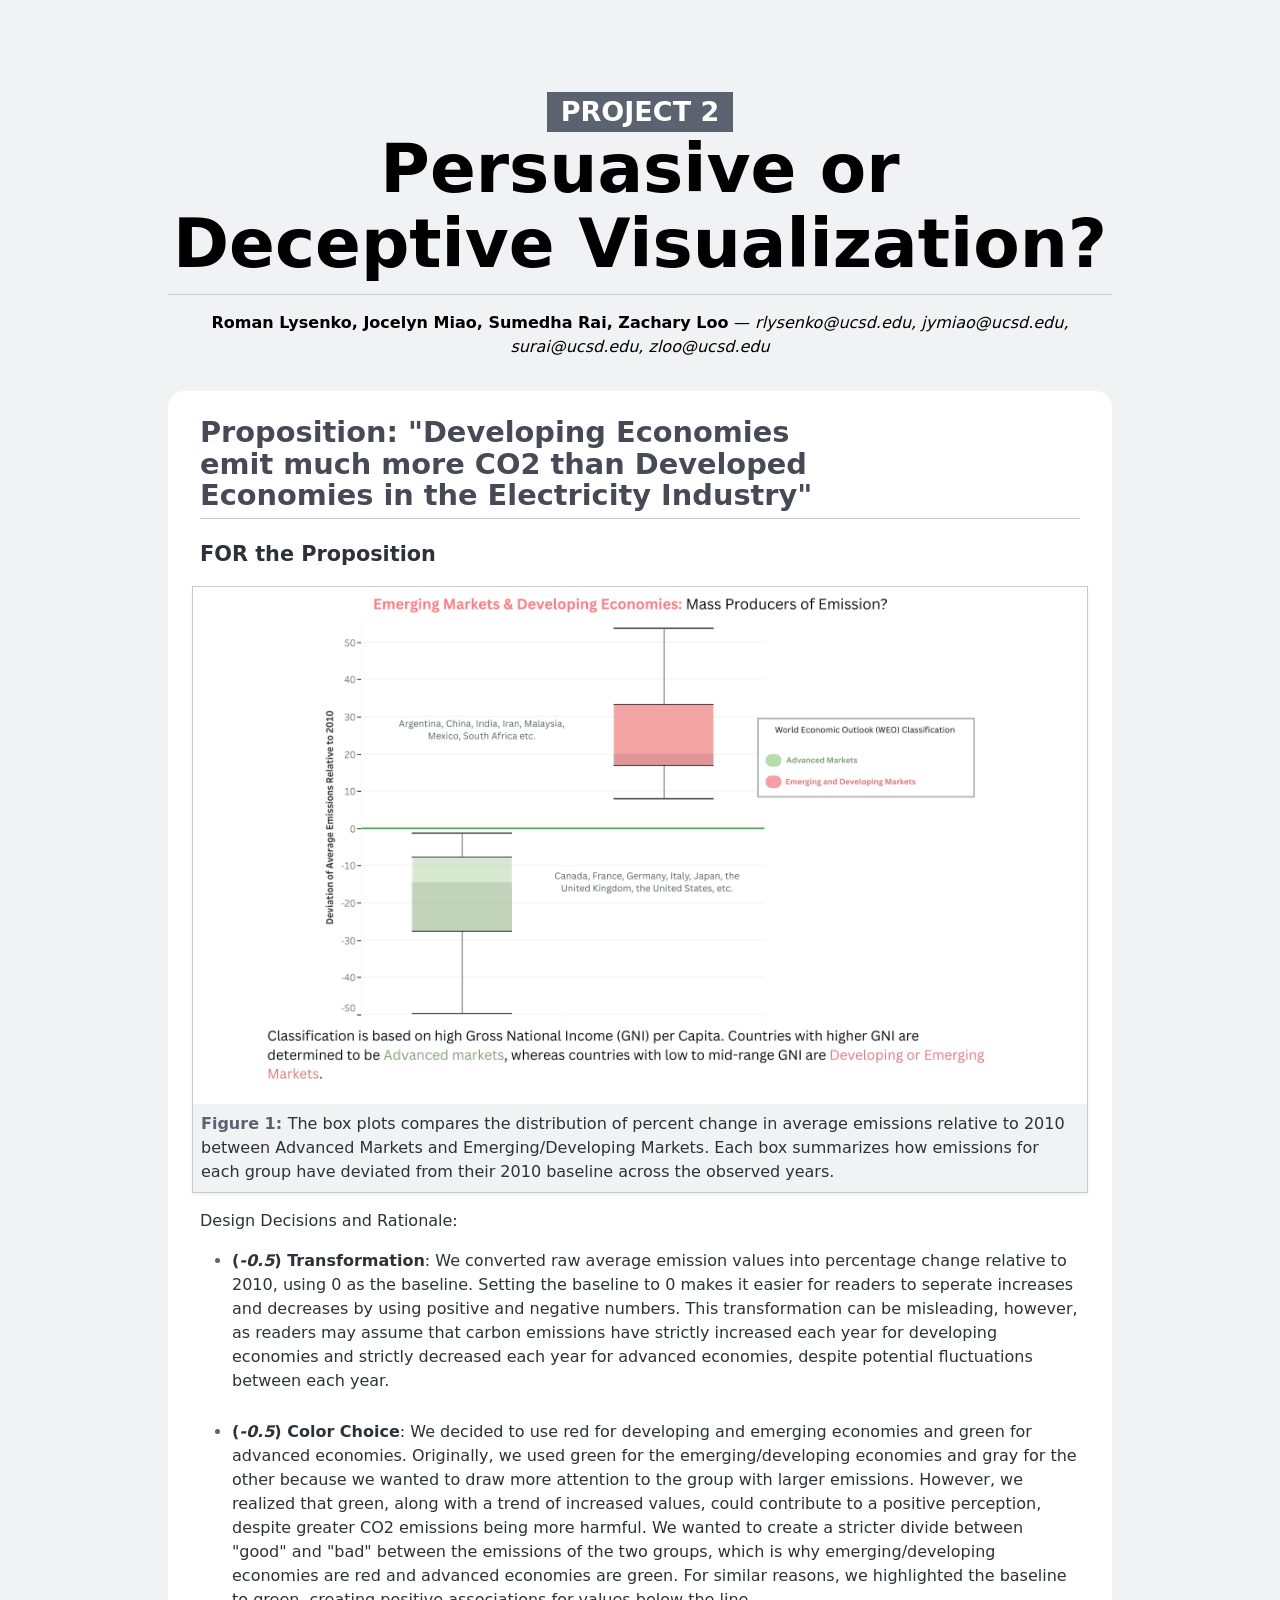
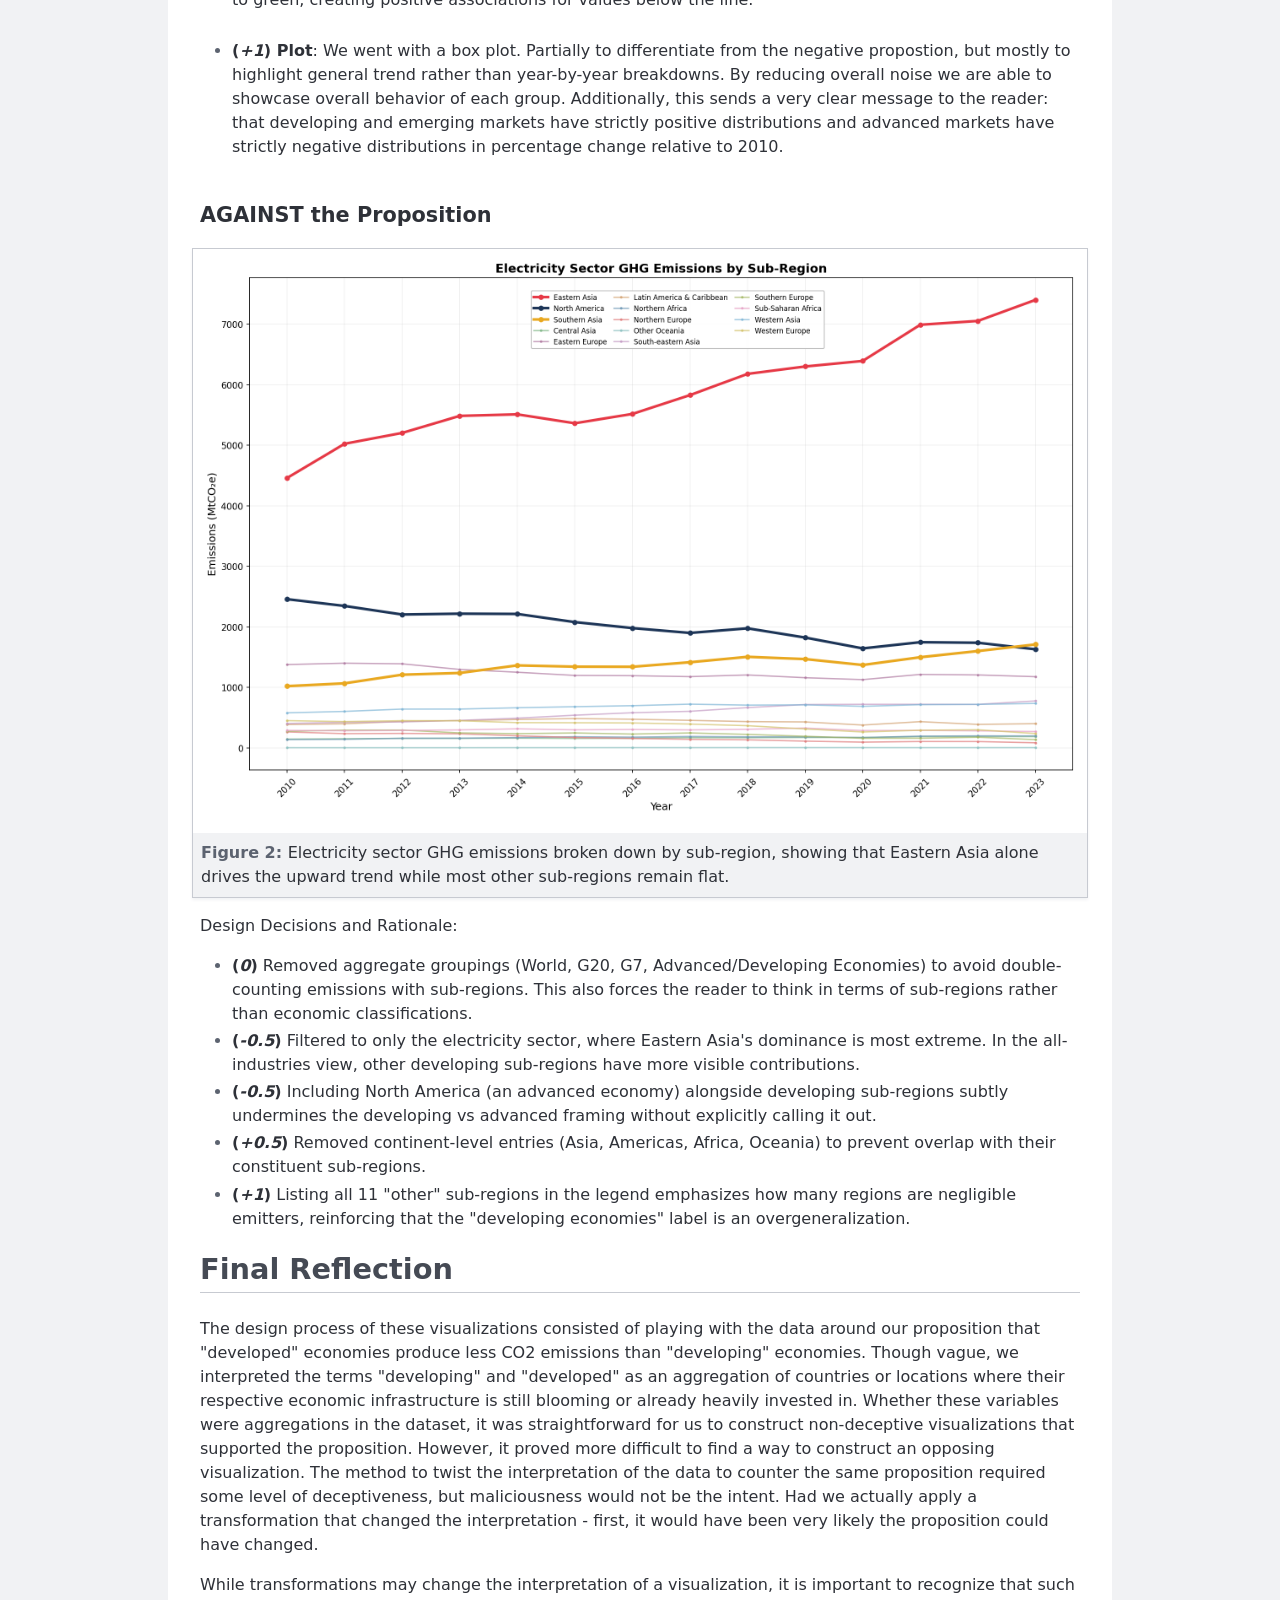
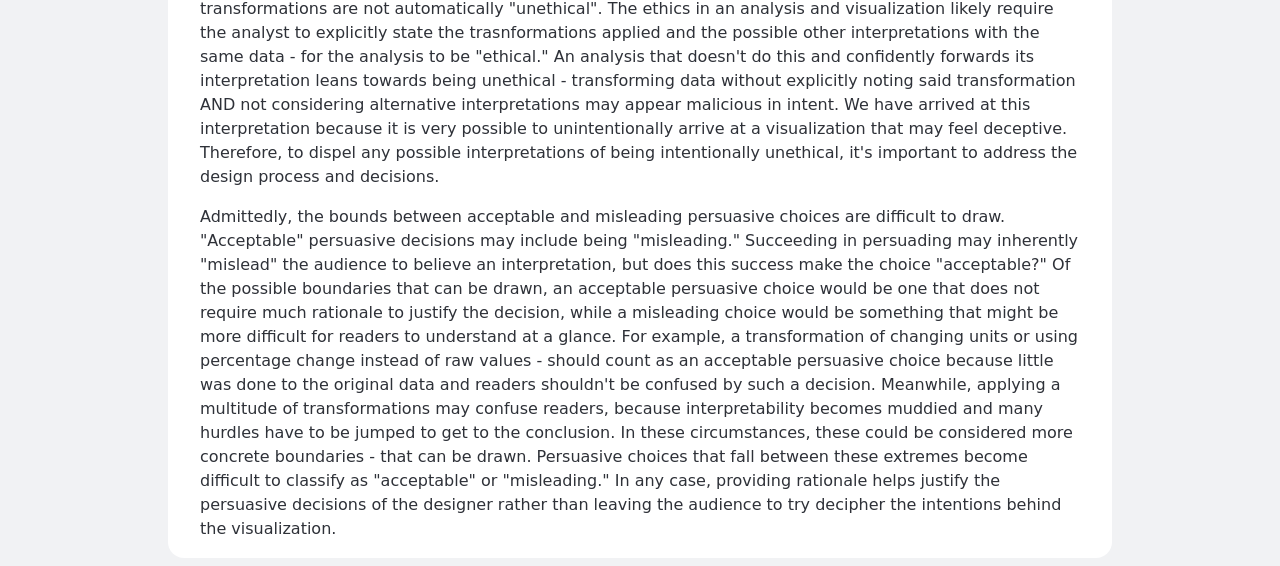
<file: project2_report.html>
<!doctype html>
<html lang="en">

<head>
    <title>Project 2 Report</title>
    <style>
        :root {
            --color-neutral-95: hsl(220 10% 95%);
            --color-neutral-90: hsl(220 10% 90%);
            --color-neutral-80: hsl(220 10% 80%);
            --color-neutral-70: hsl(220 10% 70%);
            --color-neutral-60: hsl(220 10% 60%);
            --color-neutral-50: hsl(220 10% 50%);
            --color-neutral-40: hsl(220 10% 40%);
            --color-neutral-30: hsl(220 10% 30%);
            --color-neutral-20: hsl(220 10% 20%);
            --color-neutral-10: hsl(220 10% 10%);
        }

        html {
            font: 100%/1.5 system-ui;
            counter-reset: figure;
            background: var(--color-neutral-95);
            max-width: min(75vw, 80em);
            margin: 0 auto;
        }

        /* Headings */

        h1,
        h2,
        h3,
        h4,
        h5,
        h6 {
            line-height: 1.1;
            font-weight: 600;
            text-wrap: balance;
        }

        h1,
        h2 {
            border-bottom: 1px solid var(--color-neutral-80);
            padding-bottom: 0.2em;
        }

        h1 {
            margin-block: 1em 0.5rem;
            font-size: clamp(2.5em, 150% + 2vh + 2vw, 10vmin);
            font-weight: 800;

            small {
                display: block;
                width: fit-content;
                padding: 0.2em 0.5em;
                margin-inline: auto;
                color: white;
                background: var(--color-neutral-40);
                font-size: 40%;
                text-transform: uppercase;
                white-space: nowrap;
            }
        }

        h2 {
            font-size: 180%;
            color: var(--color-neutral-30);
        }

        h3 {
            font-size: 130%;
        }

        /* Lists */

        ul,
        ol {
            padding-inline-start: 2em;
        }

        li {
            &::marker {
                color: var(--color-neutral-40);
            }

            +li {
                margin-top: 0.2em;
            }
        }

        /* Sectioning elements */

        header {
            padding-block: 1em;
            text-align: center;
        }

        main {
            background: white;
            color: var(--color-neutral-20);
            border-radius: 1rem;
            padding: 0.1rem 2rem;
        }

        /* Figures */

        figure {
            margin: 1em 0;
            padding: 0.5rem;
            margin-inline: -0.5em;
            border: 1px solid var(--color-neutral-80);
            box-shadow: 0 0.1em 0.2em var(--color-neutral-95);
            text-align: center;
            background: white;

            >figcaption {
                font: 500 75% var(--font-sans);
                background: var(--color-neutral-95);
                padding: 0.5rem;
                margin: -0.5rem;
                margin-top: 0.5rem;
                counter-increment: figure;
                text-align: left;

                &::before {
                    content: "Figure " counter(figure) ": ";
                    font-weight: bold;
                    color: var(--color-neutral-40);
                }

                a:not(:hover, :focus, :active) {
                    color: inherit;
                    text-decoration: underline;
                    text-decoration-color: color-mix(in lab,
                            currentColor,
                            transparent 70%);
                }
            }
        }

        figure img {
            max-width: 100%;
            height: auto;
        }
    </style>
</head>

<body>
    <header>
        <h1>
            <small>Project 2</small>
            Persuasive or Deceptive Visualization?
        </h1>

        <p><strong>Roman Lysenko, Jocelyn Miao, Sumedha Rai, Zachary Loo </strong> — <em>rlysenko@ucsd.edu,
                jymiao@ucsd.edu, surai@ucsd.edu, zloo@ucsd.edu </em></p>

    </header>

    <main>
        <h2>Proposition: "Developing Economies emit much more CO2 than Developed Economies in the Electricity Industry"</h2>

        <section>
            <h3>FOR the Proposition</h3>

            <figure>
                <img src="proj2/fig1.png" alt="Box-plot of percentage deviations from Electrical industry emissions in 2010 for both Developed and Advanced economies. " />
                <figcaption>The box plots compares the distribution of percent change in average emissions relative to 2010 between Advanced 
                    Markets and Emerging/Developing Markets. Each box summarizes how emissions for each group have deviated from their 2010 
                    baseline across the observed years.</figcaption>
            </figure>

            <p>Design Decisions and Rationale:</p>

            <ul>
                <li>
                    <b>(<em>-0.5</em>) Transformation</b>: We converted raw average emission values into percentage change relative to 2010, using 0 as 
                    the baseline. Setting the baseline to 0 makes it easier for readers to seperate increases and decreases by 
                    using positive and negative numbers. This transformation can be misleading, however, as readers may assume that 
                    carbon emissions have strictly increased each year for developing economies and strictly decreased each year for 
                    advanced economies, despite potential fluctuations between each year.<br><br>
                </li>
                <li>
                    <b>(<em>-0.5</em>) Color Choice</b>: We decided to use red for developing and emerging economies and green for advanced economies.
                    Originally, we used green for the emerging/developing economies and gray for the other because we wanted to 
                    draw more attention to the group with larger emissions. However, we realized that green, along with a trend
                    of increased values, could contribute to a positive perception, despite greater CO2 emissions being more harmful.
                    We wanted to create a stricter divide between "good" and "bad" between the emissions of the two groups, which is why
                    emerging/developing economies are red and advanced economies are green. For similar reasons, we highlighted the baseline
                    to green, creating positive associations for values below the line. <br><br>
                    
                </li>
                <li>
                    <b>(<em>+1</em>) Plot</b>: We went with a box plot. Partially to differentiate from the negative propostion, but mostly 
                    to highlight general trend rather than year-by-year breakdowns. By reducing overall noise we are able to 
                    showcase overall behavior of each group. Additionally, this sends a very clear message to the reader: that
                    developing and emerging markets have strictly positive distributions and advanced markets have strictly 
                    negative distributions in percentage change relative to 2010.<br><br>
                </li>
            </ul>
        </section>

        <section>
            <h3>AGAINST the Proposition</h3>

            <figure>
                <img src="proj2/fig2.png" alt="Line plot of Electricity Sector GHG Emissions by sub-regions from 2010 to 2023. Eastern Asia, North America, and Southern Asia have the Greatest CO2 emissions in Millions of metric tons." />
                <figcaption>Electricity sector GHG emissions broken down by sub-region, showing that Eastern Asia alone drives the upward trend while most other sub-regions remain flat.</figcaption>
            </figure>

            <p>Design Decisions and Rationale:</p>

            <ul>
                <li> <b>(<em>0</em>)</b> Removed aggregate groupings (World, G20, G7, Advanced/Developing Economies) to avoid double-counting emissions with sub-regions. This also forces the reader to think in terms of sub-regions rather than economic classifications.</li>
                <li> <b>(<em>-0.5</em>)</b> Filtered to only the electricity sector, where Eastern Asia's dominance is most extreme. In the all-industries view, other developing sub-regions have more visible contributions.</li>
                <li> <b>(<em>-0.5</em>)</b> Including North America (an advanced economy) alongside developing sub-regions subtly undermines the developing vs advanced framing without explicitly calling it out.</li>
                <li> <b>(<em>+0.5</em>)</b> Removed continent-level entries (Asia, Americas, Africa, Oceania) to prevent overlap with their constituent sub-regions.</li>
                <li> <b>(<em>+1</em>)</b> Listing all 11 "other" sub-regions in the legend emphasizes how many regions are negligible emitters, reinforcing that the "developing economies" label is an overgeneralization.</li>
            </ul>
        </section>

        <section>
            <h2>Final Reflection</h2>

            <p>
                <!-- overall design process + straightforward/ difficult -->
                The design process of these visualizations consisted of playing with the data around
                our proposition that "developed" economies produce less CO2 emissions than "developing"
                economies. Though vague, we interpreted the terms "developing" and "developed" as an
                aggregation of countries or locations where their respective economic infrastructure is
                still blooming or already heavily invested in. Whether these variables were aggregations
                in the dataset, it was straightforward for us to construct non-deceptive visualizations
                that supported the proposition. However, it proved more difficult to find a way to construct
                an opposing visualization. The method to twist the interpretation of the data to counter
                the same proposition required some level of deceptiveness, but maliciousness would not
                be the intent. Had we actually apply a transformation that changed the interpretation - first,
                it would have been very likely the proposition could have changed.
            </p>
            <p>
                <!-- How do you now define "ethical analysis and visualization" -->
                While transformations may change the interpretation of a visualization, it is important 
                to recognize that such transformations are not automatically "unethical". The ethics in an
                analysis and visualization likely require the analyst to explicitly state the 
                trasnformations applied and the possible other interpretations with the same data - 
                for the analysis to be "ethical." An analysis that doesn't do this and confidently 
                forwards its interpretation leans towards being unethical - transforming data without
                explicitly noting said transformation AND not considering alternative interpretations
                may appear malicious in intent. We have arrived at this interpretation because it is 
                very possible to unintentionally arrive at a visualization that may feel deceptive. Therefore,
                to dispel any possible interpretations of being intentionally unethical, it's important to address
                the design process and decisions.  
            </p>
            <p>
                <!-- What bounds (if any) can you draw to distinguish “acceptable” 
                 persuasive choices vs. “misleading” ones (and if none, why not)? -->
                Admittedly, the bounds between acceptable and misleading persuasive choices are difficult to draw.
                "Acceptable" persuasive decisions may include being "misleading." Succeeding in persuading 
                may inherently "mislead" the audience to believe an interpretation, but does this success 
                make the choice "acceptable?" Of the possible boundaries that can be drawn,
                an acceptable persuasive choice would be one that does not require much rationale
                to justify the decision, while a misleading choice would be something that might
                be more difficult for readers to understand at a glance. For example, a transformation
                of changing units or using percentage change instead of raw values - should count
                as an acceptable persuasive choice because little was done to the original data and 
                readers shouldn't be confused by such a decision. Meanwhile, applying a multitude of transformations
                may confuse readers, because interpretability becomes muddied and many 
                hurdles have to be jumped to get to the conclusion. In these circumstances, these could
                be considered more concrete boundaries - that can be drawn. Persuasive choices that 
                fall between these extremes become difficult to classify as "acceptable" or "misleading." 
                In any case, providing rationale helps justify the persuasive decisions of the designer 
                rather than leaving the audience to try decipher the intentions behind the visualization. 
            </p>
        </section>
    </main>
    <script defer
        src="https://static.cloudflareinsights.com/beacon.min.js/v8c78df7c7c0f484497ecbca7046644da1771523124516"
        integrity="sha512-8DS7rgIrAmghBFwoOTujcf6D9rXvH8xm8JQ1Ja01h9QX8EzXldiszufYa4IFfKdLUKTTrnSFXLDkUEOTrZQ8Qg=="
        data-cf-beacon='{"version":"2024.11.0","token":"c822b88e119346678db149ed7b7721c9","r":1,"server_timing":{"name":{"cfCacheStatus":true,"cfEdge":true,"cfExtPri":true,"cfL4":true,"cfOrigin":true,"cfSpeedBrain":true},"location_startswith":null}}'
        crossorigin="anonymous"></script>
</body>

</html>
</file>
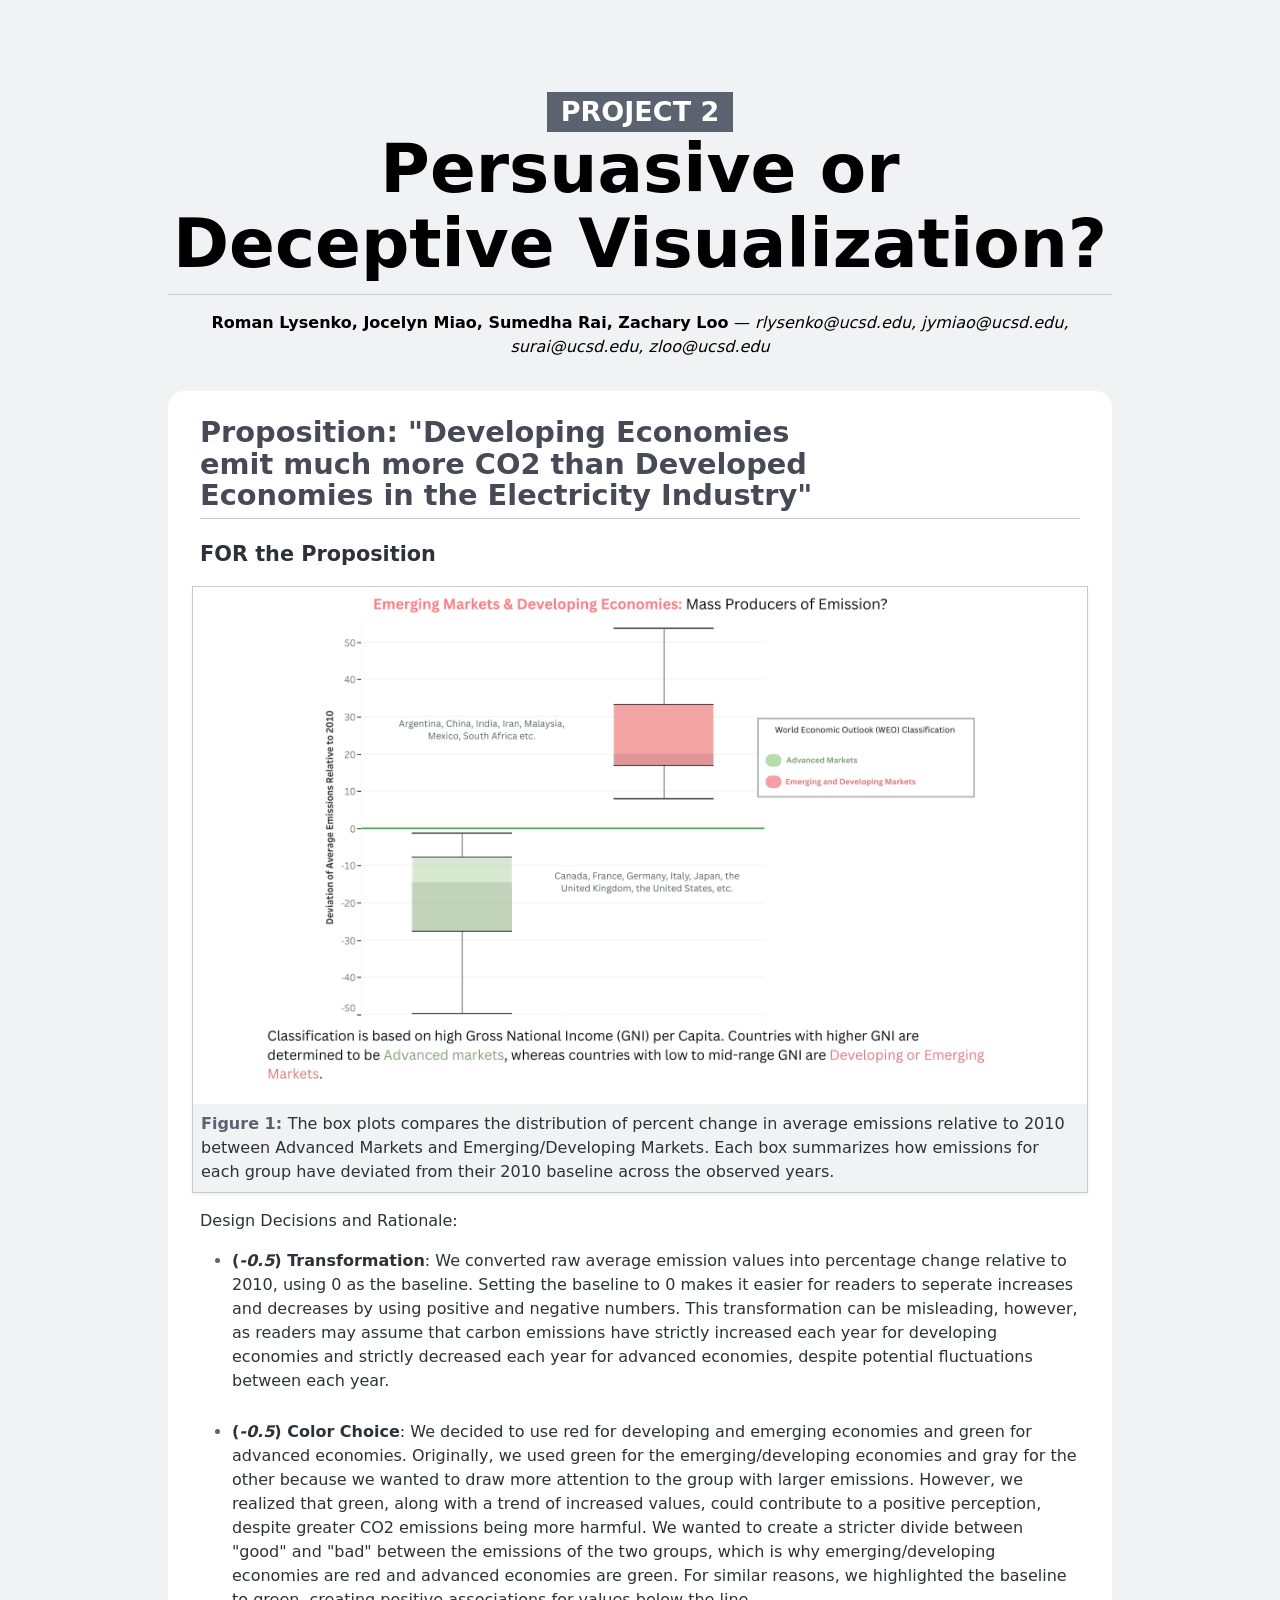
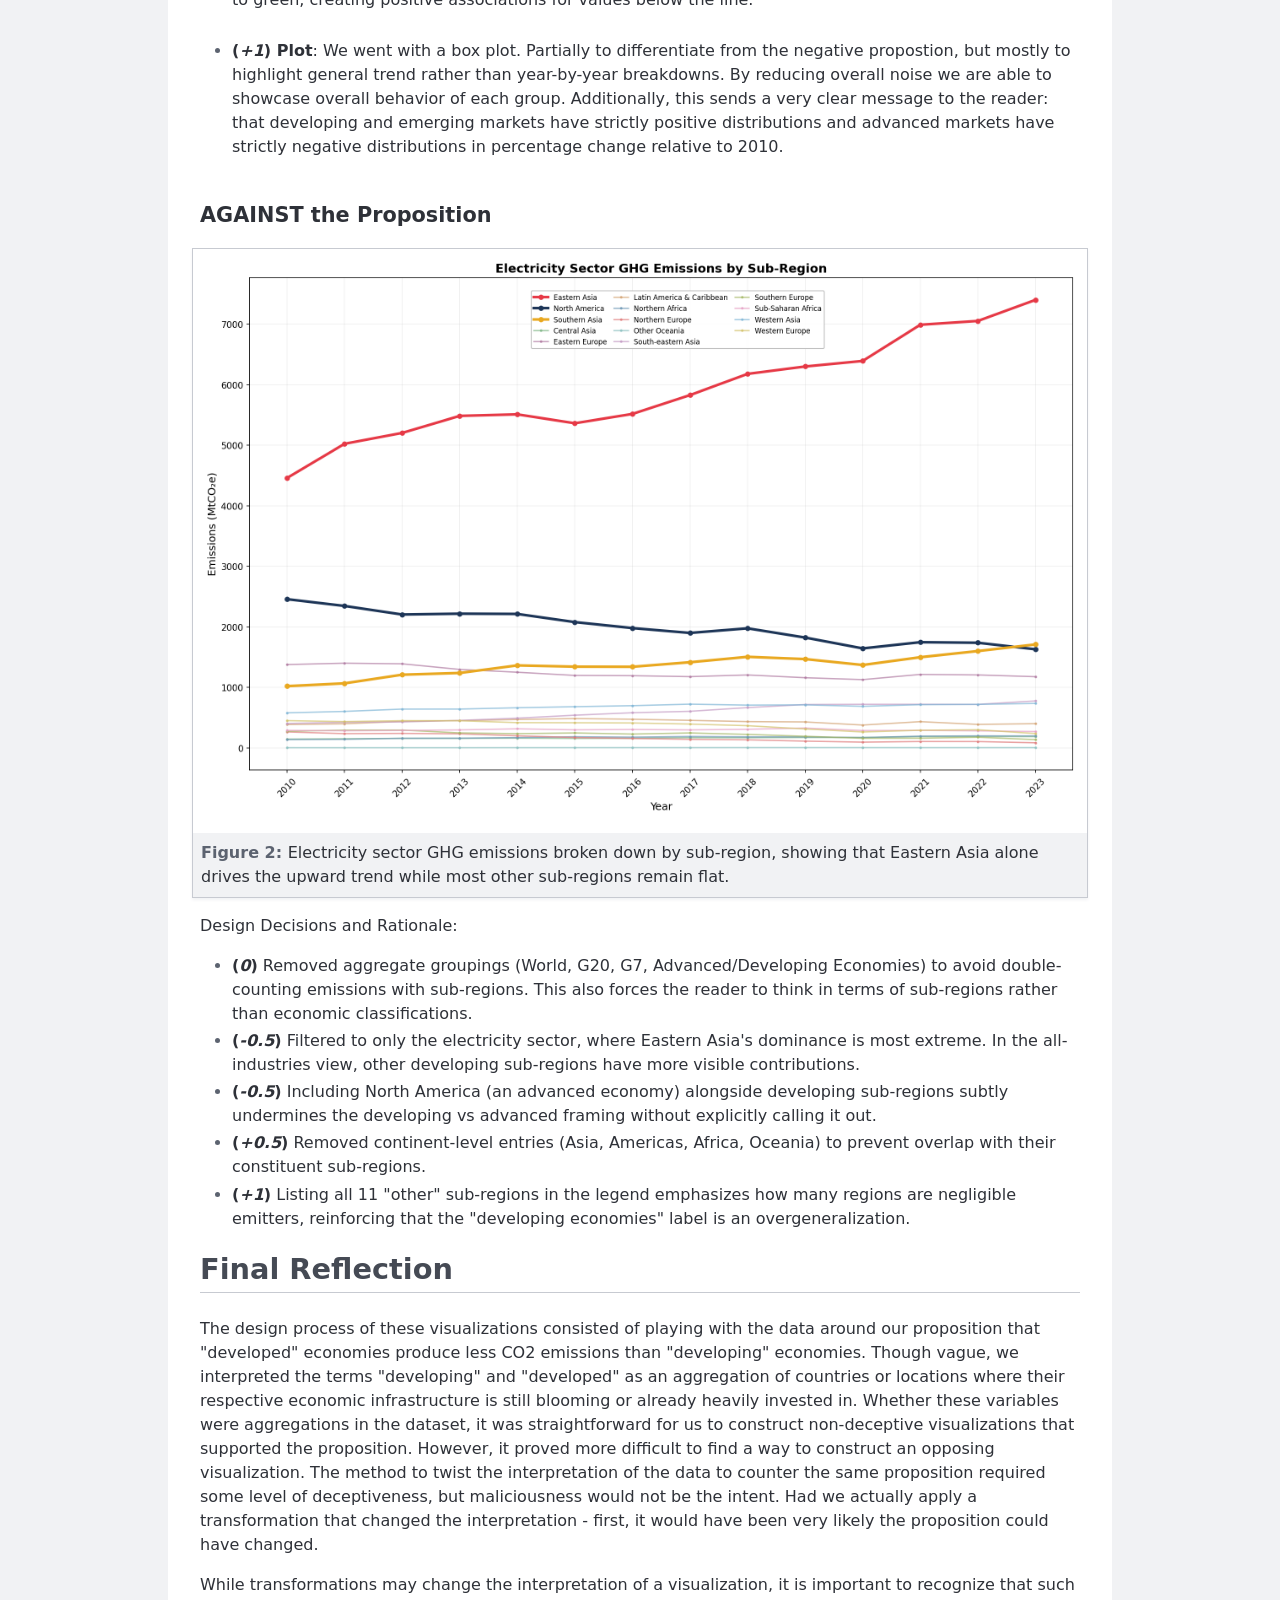
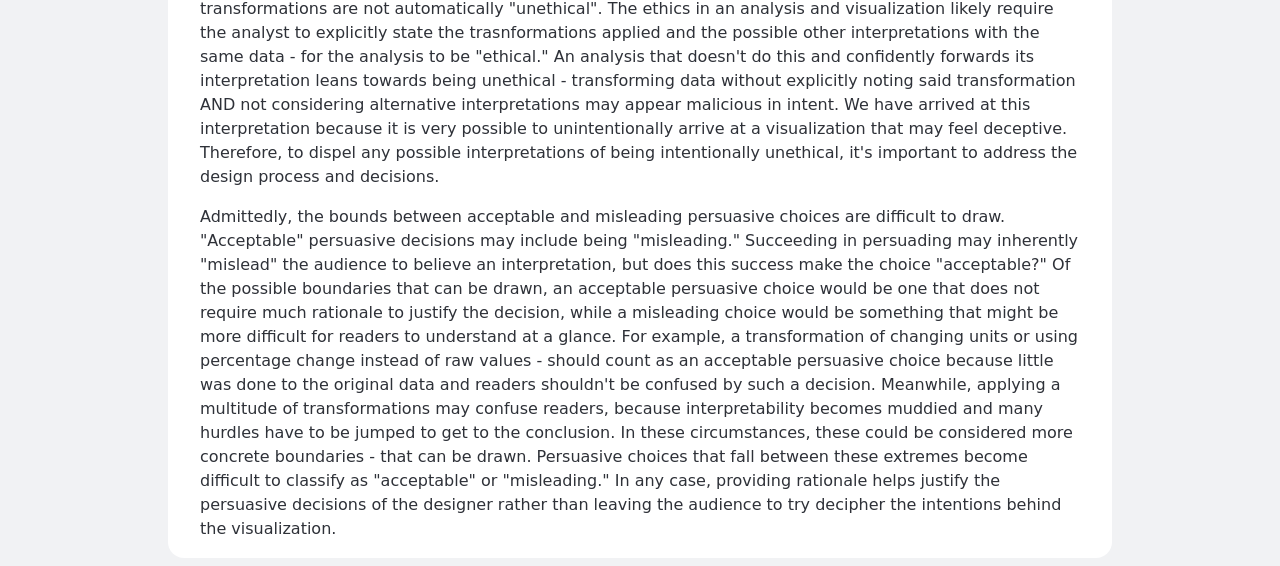
<file: proj2/project2_report.html>
<!doctype html>
<html lang="en">

<head>
    <title>Project 2 Report</title>
    <style>
        :root {
            --color-neutral-95: hsl(220 10% 95%);
            --color-neutral-90: hsl(220 10% 90%);
            --color-neutral-80: hsl(220 10% 80%);
            --color-neutral-70: hsl(220 10% 70%);
            --color-neutral-60: hsl(220 10% 60%);
            --color-neutral-50: hsl(220 10% 50%);
            --color-neutral-40: hsl(220 10% 40%);
            --color-neutral-30: hsl(220 10% 30%);
            --color-neutral-20: hsl(220 10% 20%);
            --color-neutral-10: hsl(220 10% 10%);
        }

        html {
            font: 100%/1.5 system-ui;
            counter-reset: figure;
            background: var(--color-neutral-95);
            max-width: min(75vw, 80em);
            margin: 0 auto;
        }

        /* Headings */

        h1,
        h2,
        h3,
        h4,
        h5,
        h6 {
            line-height: 1.1;
            font-weight: 600;
            text-wrap: balance;
        }

        h1,
        h2 {
            border-bottom: 1px solid var(--color-neutral-80);
            padding-bottom: 0.2em;
        }

        h1 {
            margin-block: 1em 0.5rem;
            font-size: clamp(2.5em, 150% + 2vh + 2vw, 10vmin);
            font-weight: 800;

            small {
                display: block;
                width: fit-content;
                padding: 0.2em 0.5em;
                margin-inline: auto;
                color: white;
                background: var(--color-neutral-40);
                font-size: 40%;
                text-transform: uppercase;
                white-space: nowrap;
            }
        }

        h2 {
            font-size: 180%;
            color: var(--color-neutral-30);
        }

        h3 {
            font-size: 130%;
        }

        /* Lists */

        ul,
        ol {
            padding-inline-start: 2em;
        }

        li {
            &::marker {
                color: var(--color-neutral-40);
            }

            +li {
                margin-top: 0.2em;
            }
        }

        /* Sectioning elements */

        header {
            padding-block: 1em;
            text-align: center;
        }

        main {
            background: white;
            color: var(--color-neutral-20);
            border-radius: 1rem;
            padding: 0.1rem 2rem;
        }

        /* Figures */

        figure {
            margin: 1em 0;
            padding: 0.5rem;
            margin-inline: -0.5em;
            border: 1px solid var(--color-neutral-80);
            box-shadow: 0 0.1em 0.2em var(--color-neutral-95);
            text-align: center;
            background: white;

            >figcaption {
                font: 500 75% var(--font-sans);
                background: var(--color-neutral-95);
                padding: 0.5rem;
                margin: -0.5rem;
                margin-top: 0.5rem;
                counter-increment: figure;
                text-align: left;

                &::before {
                    content: "Figure " counter(figure) ": ";
                    font-weight: bold;
                    color: var(--color-neutral-40);
                }

                a:not(:hover, :focus, :active) {
                    color: inherit;
                    text-decoration: underline;
                    text-decoration-color: color-mix(in lab,
                            currentColor,
                            transparent 70%);
                }
            }
        }

        figure img {
            max-width: 100%;
            height: auto;
        }
    </style>
</head>

<body>
    <header>
        <h1>
            <small>Project 2</small>
            Persuasive or Deceptive Visualization?
        </h1>

        <p><strong>Roman Lysenko, Jocelyn Miao, Sumedha Rai, Zachary Loo </strong> — <em>rlysenko@ucsd.edu,
                jymiao@ucsd.edu, surai@ucsd.edu, zloo@ucsd.edu </em></p>

    </header>

    <main>
        <h2>Proposition: "Developing Economies emit much more CO2 than Developed Economies in the Electricity Industry"</h2>

        <section>
            <h3>FOR the Proposition</h3>

            <figure>
                <img src="fig1.png" alt="Box-plot of percentage deviations from Electrical industry emissions in 2010 for both Developed and Advanced economies. " />
                <figcaption>The box plots compares the distribution of percent change in average emissions relative to 2010 between Advanced 
                    Markets and Emerging/Developing Markets. Each box summarizes how emissions for each group have deviated from their 2010 
                    baseline across the observed years.</figcaption>
            </figure>

            <p>Design Decisions and Rationale:</p>

            <ul>
                <li>
                    <b>(<em>-0.5</em>) Transformation</b>: We converted raw average emission values into percentage change relative to 2010, using 0 as 
                    the baseline. Setting the baseline to 0 makes it easier for readers to seperate increases and decreases by 
                    using positive and negative numbers. This transformation can be misleading, however, as readers may assume that 
                    carbon emissions have strictly increased each year for developing economies and strictly decreased each year for 
                    advanced economies, despite potential fluctuations between each year.<br><br>
                </li>
                <li>
                    <b>(<em>-0.5</em>) Color Choice</b>: We decided to use red for developing and emerging economies and green for advanced economies.
                    Originally, we used green for the emerging/developing economies and gray for the other because we wanted to 
                    draw more attention to the group with larger emissions. However, we realized that green, along with a trend
                    of increased values, could contribute to a positive perception, despite greater CO2 emissions being more harmful.
                    We wanted to create a stricter divide between "good" and "bad" between the emissions of the two groups, which is why
                    emerging/developing economies are red and advanced economies are green. For similar reasons, we highlighted the baseline
                    to green, creating positive associations for values below the line. <br><br>
                    
                </li>
                <li>
                    <b>(<em>+1</em>) Plot</b>: We went with a box plot. Partially to differentiate from the negative propostion, but mostly 
                    to highlight general trend rather than year-by-year breakdowns. By reducing overall noise we are able to 
                    showcase overall behavior of each group. Additionally, this sends a very clear message to the reader: that
                    developing and emerging markets have strictly positive distributions and advanced markets have strictly 
                    negative distributions in percentage change relative to 2010.<br><br>
                </li>
            </ul>
        </section>

        <section>
            <h3>AGAINST the Proposition</h3>

            <figure>
                <img src="fig2.png" alt="Line plot of Electricity Sector GHG Emissions by sub-regions from 2010 to 2023. Eastern Asia, North America, and Southern Asia have the Greatest CO2 emissions in Millions of metric tons." />
                <figcaption>Electricity sector GHG emissions broken down by sub-region, showing that Eastern Asia alone drives the upward trend while most other sub-regions remain flat.</figcaption>
            </figure>

            <p>Design Decisions and Rationale:</p>

            <ul>
                <li> <b>(<em>0</em>)</b> Removed aggregate groupings (World, G20, G7, Advanced/Developing Economies) to avoid double-counting emissions with sub-regions. This also forces the reader to think in terms of sub-regions rather than economic classifications.</li>
                <li> <b>(<em>-0.5</em>)</b> Filtered to only the electricity sector, where Eastern Asia's dominance is most extreme. In the all-industries view, other developing sub-regions have more visible contributions.</li>
                <li> <b>(<em>-0.5</em>)</b> Including North America (an advanced economy) alongside developing sub-regions subtly undermines the developing vs advanced framing without explicitly calling it out.</li>
                <li> <b>(<em>+0.5</em>)</b> Removed continent-level entries (Asia, Americas, Africa, Oceania) to prevent overlap with their constituent sub-regions.</li>
                <li> <b>(<em>+1</em>)</b> Listing all 11 "other" sub-regions in the legend emphasizes how many regions are negligible emitters, reinforcing that the "developing economies" label is an overgeneralization.</li>
            </ul>
        </section>

        <section>
            <h2>Final Reflection</h2>

            <p>
                <!-- overall design process + straightforward/ difficult -->
                The design process of these visualizations consisted of playing with the data around
                our proposition that "developed" economies produce less CO2 emissions than "developing"
                economies. Though vague, we interpreted the terms "developing" and "developed" as an
                aggregation of countries or locations where their respective economic infrastructure is
                still blooming or already heavily invested in. Whether these variables were aggregations
                in the dataset, it was straightforward for us to construct non-deceptive visualizations
                that supported the proposition. However, it proved more difficult to find a way to construct
                an opposing visualization. The method to twist the interpretation of the data to counter
                the same proposition required some level of deceptiveness, but maliciousness would not
                be the intent. Had we actually apply a transformation that changed the interpretation - first,
                it would have been very likely the proposition could have changed.
            </p>
            <p>
                <!-- How do you now define "ethical analysis and visualization" -->
                While transformations may change the interpretation of a visualization, it is important 
                to recognize that such transformations are not automatically "unethical". The ethics in an
                analysis and visualization likely require the analyst to explicitly state the 
                trasnformations applied and the possible other interpretations with the same data - 
                for the analysis to be "ethical." An analysis that doesn't do this and confidently 
                forwards its interpretation leans towards being unethical - transforming data without
                explicitly noting said transformation AND not considering alternative interpretations
                may appear malicious in intent. We have arrived at this interpretation because it is 
                very possible to unintentionally arrive at a visualization that may feel deceptive. Therefore,
                to dispel any possible interpretations of being intentionally unethical, it's important to address
                the design process and decisions.  
            </p>
            <p>
                <!-- What bounds (if any) can you draw to distinguish “acceptable” 
                 persuasive choices vs. “misleading” ones (and if none, why not)? -->
                Admittedly, the bounds between acceptable and misleading persuasive choices are difficult to draw.
                "Acceptable" persuasive decisions may include being "misleading." Succeeding in persuading 
                may inherently "mislead" the audience to believe an interpretation, but does this success 
                make the choice "acceptable?" Of the possible boundaries that can be drawn,
                an acceptable persuasive choice would be one that does not require much rationale
                to justify the decision, while a misleading choice would be something that might
                be more difficult for readers to understand at a glance. For example, a transformation
                of changing units or using percentage change instead of raw values - should count
                as an acceptable persuasive choice because little was done to the original data and 
                readers shouldn't be confused by such a decision. Meanwhile, applying a multitude of transformations
                may confuse readers, because interpretability becomes muddied and many 
                hurdles have to be jumped to get to the conclusion. In these circumstances, these could
                be considered more concrete boundaries - that can be drawn. Persuasive choices that 
                fall between these extremes become difficult to classify as "acceptable" or "misleading." 
                In any case, providing rationale helps justify the persuasive decisions of the designer 
                rather than leaving the audience to try decipher the intentions behind the visualization. 
            </p>
        </section>
    </main>
    <script defer
        src="https://static.cloudflareinsights.com/beacon.min.js/v8c78df7c7c0f484497ecbca7046644da1771523124516"
        integrity="sha512-8DS7rgIrAmghBFwoOTujcf6D9rXvH8xm8JQ1Ja01h9QX8EzXldiszufYa4IFfKdLUKTTrnSFXLDkUEOTrZQ8Qg=="
        data-cf-beacon='{"version":"2024.11.0","token":"c822b88e119346678db149ed7b7721c9","r":1,"server_timing":{"name":{"cfCacheStatus":true,"cfEdge":true,"cfExtPri":true,"cfL4":true,"cfOrigin":true,"cfSpeedBrain":true},"location_startswith":null}}'
        crossorigin="anonymous"></script>
</body>

</html>
</file>
